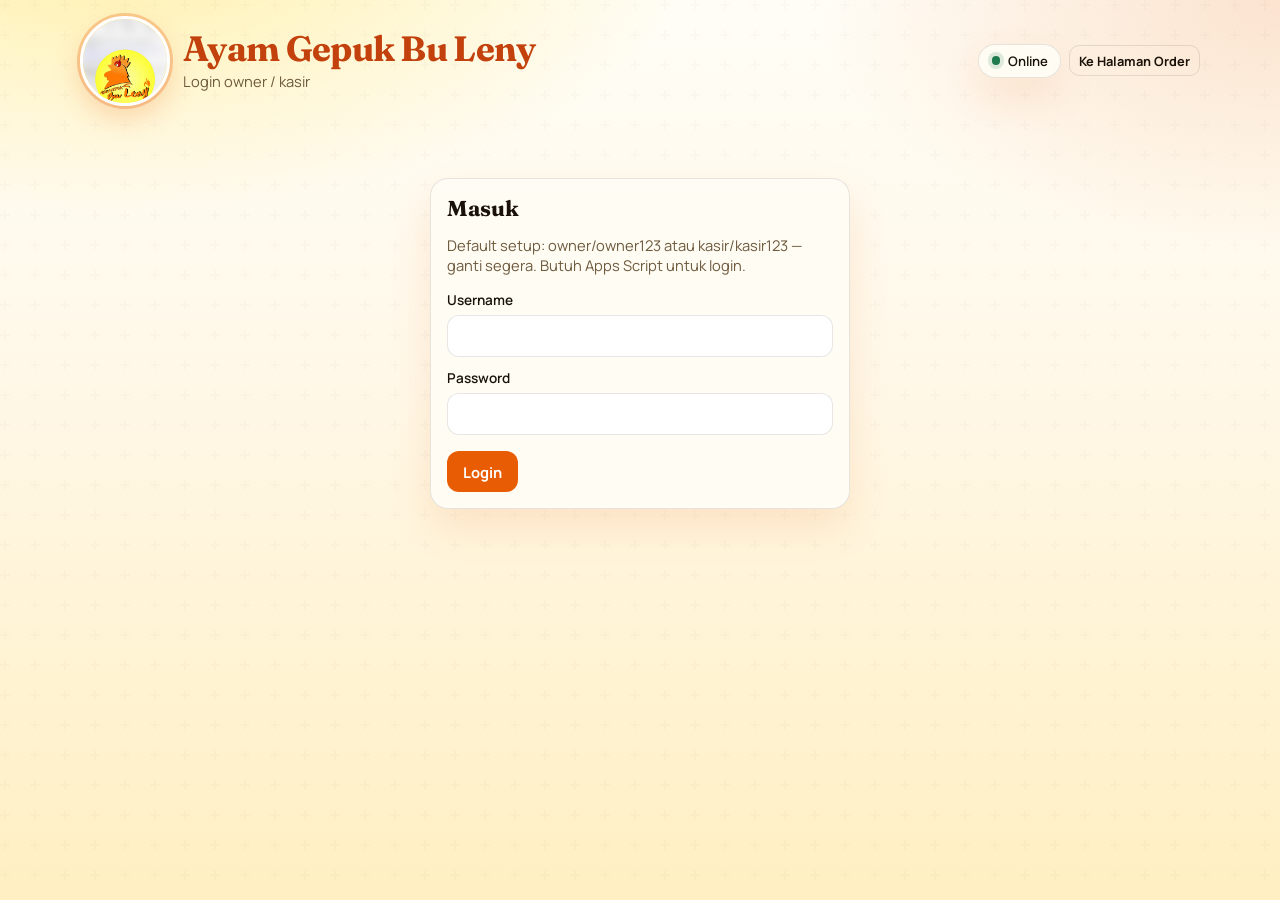
<file: dashboard.html>
<!DOCTYPE html>
<html lang="id">
<head>
  <meta charset="UTF-8">
  <meta name="viewport" content="width=device-width, initial-scale=1.0">
  <title>Dashboard Toko</title>
  <link rel="preconnect" href="https://fonts.googleapis.com">
  <link rel="preconnect" href="https://fonts.gstatic.com" crossorigin>
  <link href="https://fonts.googleapis.com/css2?family=Fraunces:opsz,wght@9..144,600;9..144,700&family=Manrope:wght@400;500;600;700;800&display=swap" rel="stylesheet">
  <link rel="stylesheet" href="web/css/app.css">
</head>
<body>
  <div class="app-shell">
    <div class="topbar">
      <div class="brand-block">
        <img class="brand-logo" id="storeLogo" src="assets/brand/logo.jpg" alt="Logo" width="96" height="96">
        <div class="brand-copy">
          <h1 class="brand-name" id="dashBrand">Dashboard</h1>
          <p class="brand-sub" id="dashSub">Login owner / kasir</p>
        </div>
      </div>
      <div style="display:flex;gap:.5rem;align-items:center;flex-wrap:wrap;justify-content:flex-end;">
        <div class="status-pill offline" id="netStatus">
          <span class="status-dot"></span>
          <span id="netStatusLabel">Cek koneksi...</span>
        </div>
        <div class="nav-links">
          <a class="btn btn-ghost btn-sm" href="index.html">Ke Halaman Order</a>
          <button class="btn btn-secondary btn-sm hidden" id="btnLogout" type="button">Logout</button>
        </div>
      </div>
    </div>

    <div class="sync-banner" id="syncBanner"></div>

    <section class="panel login-wrap" id="loginPanel">
      <h2 class="section-title">Masuk</h2>
      <p class="brand-sub" style="margin-bottom:1rem;">Default setup: owner/owner123 atau kasir/kasir123 — ganti segera. Butuh Apps Script untuk login.</p>
      <div class="form-grid" style="grid-template-columns:1fr;">
        <label>
          Username
          <input id="loginUser" autocomplete="username">
        </label>
        <label>
          Password
          <input id="loginPass" type="password" autocomplete="current-password">
        </label>
      </div>
      <div class="actions">
        <button class="btn btn-primary" id="btnLogin" type="button">Login</button>
      </div>
    </section>

    <section id="appPanel" class="hidden">
      <div class="tabs" id="tabs">
        <button class="tab active" data-tab="overview" type="button">Performa</button>
        <button class="tab" data-tab="orders" type="button">Pesanan</button>
        <button class="tab" data-tab="pos" type="button">Kasir Cepat</button>
        <button class="tab owner-only hidden" data-tab="settings" type="button">Settings</button>
        <button class="tab owner-only hidden" data-tab="menu" type="button">Menu</button>
      </div>

      <div id="tab-overview" class="panel">
        <h2 class="section-title">Performa Toko</h2>
        <div class="stats-grid" id="statsGrid"></div>
        <p class="empty">Data diambil dari sheet Orders. Cocok untuk pantauan harian owner/kasir.</p>
      </div>

      <div id="tab-orders" class="panel hidden">
        <div style="display:flex;justify-content:space-between;gap:.5rem;align-items:center;flex-wrap:wrap;margin-bottom:.75rem;">
          <h2 class="section-title" style="margin:0;">Pesanan Terbaru</h2>
          <button class="btn btn-secondary btn-sm" id="btnRefreshOrders" type="button">Refresh</button>
        </div>
        <div style="overflow-x:auto;">
          <table class="order-table">
            <thead>
              <tr>
                <th>Waktu</th>
                <th>ID</th>
                <th>Customer</th>
                <th>Total</th>
                <th>Status</th>
                <th>Oleh</th>
              </tr>
            </thead>
            <tbody id="ordersBody"></tbody>
          </table>
        </div>
      </div>

      <div id="tab-pos" class="panel hidden">
        <h2 class="section-title">Kasir Cepat</h2>
        <p class="brand-sub" style="margin-bottom:1rem;">Buat pesanan sebagai kasir/owner (langsung ke database + offline queue).</p>
        <div class="menu-grid" id="posMenu"></div>
        <div class="form-grid">
          <label>Nama Customer<input id="posCustomer"></label>
          <label>Jenis
            <select id="posType">
              <option value="perorangan">Perorangan</option>
              <option value="pabrik">Pabrik</option>
            </select>
          </label>
          <label id="posPabrikField" class="hidden">Nama Pabrik<input id="posPabrik"></label>
        </div>
        <div id="posCart" class="empty">Keranjang kosong.</div>
        <div class="grand-total"><span>Total</span><span id="posTotal">Rp 0</span></div>
        <div class="actions">
          <button class="btn btn-primary" id="btnPosSave" type="button">Simpan Pesanan</button>
          <button class="btn btn-ghost" id="btnPosClear" type="button">Kosongkan</button>
        </div>
      </div>

      <div id="tab-settings" class="panel hidden owner-only">
        <h2 class="section-title">Settings Toko</h2>
        <p class="brand-sub" style="margin-bottom:1rem;">Optimistic locking via settings_version — jika bentrok, muat ulang.</p>
        <div class="form-grid">
          <label>Nama Toko<input id="set_store_name"></label>
          <label>WhatsApp (62...)<input id="set_wa_number"></label>
          <label style="grid-column:1/-1;">Logo URL (path website / link Drive)<input id="set_logo_url" placeholder="assets/brand/logo.jpg atau link Drive"></label>
          <label>Email notifikasi toko (opsional)<input id="set_notify_email" type="email" placeholder="owner@email.com — tembusan nota"></label>
          <label>Prefix subject email<input id="set_email_subject_prefix" placeholder="Nota"></label>
          <label style="grid-column:1/-1;">Teks terima kasih email<textarea id="set_email_thankyou_text" rows="2"></textarea></label>
          <label>Wallet / E-wallet<input id="set_wallet_number"></label>
          <label>Rek Mandiri<input id="set_rek_mandiri"></label>
          <label>Rek Permata<input id="set_rek_permata"></label>
          <label>Rek Jago<input id="set_rek_jago"></label>
          <label style="grid-column:1/-1;">QRIS URL (Drive link OK)<input id="set_qris_url"></label>
          <label>Folder foto Drive (ID)<input id="set_menu_photos_folder_id" placeholder="ID dari /folders/XXXX"></label>
          <label>Atau URL folder Drive<input id="set_menu_photos_folder_url" placeholder="https://drive.google.com/drive/folders/..."></label>
          <label style="grid-column:1/-1;">Base URL website (untuk path assets/...) <input id="set_menu_photos_base_url" placeholder="https://username.github.io/agbl"></label>
        </div>
        <p class="empty" id="settingsVersionLabel"></p>
        <div class="actions">
          <button class="btn btn-primary" id="btnSaveSettings" type="button">Simpan Settings</button>
          <button class="btn btn-secondary" id="btnSyncPhotos" type="button">Sync foto dari Drive</button>
        </div>
      </div>

      <div id="tab-menu" class="panel hidden owner-only">
        <h2 class="section-title">Kelola Menu</h2>
        <div class="form-grid">
          <label>ID (kosongkan = baru)<input id="menu_id" placeholder="otomatis"></label>
          <label>Nama<input id="menu_name"></label>
          <label>Harga<input id="menu_price" type="number" min="0" step="500"></label>
          <label>Urutan<input id="menu_sort" type="number" min="0"></label>
          <label style="grid-column:1/-1;">Deskripsi<textarea id="menu_desc" rows="2"></textarea></label>
          <label style="grid-column:1/-1;">Foto (path website / link Drive)<input id="menu_image" placeholder="assets/menu/m01.jpg atau link Drive"></label>
          <label>Aktif?
            <select id="menu_active">
              <option value="TRUE">Aktif</option>
              <option value="FALSE">Nonaktif</option>
            </select>
          </label>
        </div>
        <div class="actions">
          <button class="btn btn-primary" id="btnUpsertMenu" type="button">Simpan Menu</button>
        </div>
        <div style="overflow-x:auto;margin-top:1rem;">
          <table class="order-table">
            <thead>
              <tr><th>Foto</th><th>ID</th><th>Nama</th><th>Harga</th><th>Aktif</th><th>Edit</th></tr>
            </thead>
            <tbody id="menuAdminBody"></tbody>
          </table>
        </div>
      </div>
    </section>
  </div>

  <div class="toast-host" id="toastHost"></div>
  <script src="web/config.js"></script>
  <script src="web/js/common.js"></script>
  <script src="web/js/dashboard-app.js"></script>
</body>
</html>
</file>
<file: web/css/app.css>
:root {
    --bg: #fff8e8;
    --bg-deep: #ffe9b0;
    --ink: #1a1208;
    --muted: #6e5a3d;
    --brand: #e85d04;
    --brand-dark: #c2410c;
    --accent: #ffb703;
    --sun: #ffe566;
    --flame: #dc2f02;
    --card: rgba(255, 252, 245, 0.94);
    --line: rgba(26, 18, 8, 0.1);
    --ok: #1f7a4c;
    --warn: #a16207;
    --danger: #dc2f02;
    --shadow: 0 18px 40px rgba(232, 93, 4, 0.12);
    --radius: 18px;
    --font-display: "Fraunces", Georgia, serif;
    --font-body: "Manrope", sans-serif;
  }

  * { box-sizing: border-box; }
  html { scroll-behavior: smooth; }
  body {
    margin: 0;
    min-height: 100vh;
    font-family: var(--font-body);
    color: var(--ink);
    background:
      radial-gradient(1100px 520px at 8% -8%, rgba(255, 229, 102, 0.55), transparent 55%),
      radial-gradient(900px 480px at 100% 0%, rgba(232, 93, 4, 0.16), transparent 52%),
      linear-gradient(180deg, #fffdf6 0%, var(--bg) 42%, #ffefc2 100%);
  }

  body::before {
    content: "";
    position: fixed;
    inset: 0;
    pointer-events: none;
    opacity: 0.35;
    background-image: url("data:image/svg+xml,%3Csvg width='60' height='60' viewBox='0 0 60 60' xmlns='http://www.w3.org/2000/svg'%3E%3Cg fill='none' fill-rule='evenodd'%3E%3Cg fill='%231c1915' fill-opacity='0.04'%3E%3Cpath d='M36 34v-4h-2v4h-4v2h4v4h2v-4h4v-2h-4zm0-30V0h-2v4h-4v2h4v4h2V6h4V4h-4zM6 34v-4H4v4H0v2h4v4h2v-4h4v-2H6zM6 4V0H4v4H0v2h4v4h2V6h4V4H6z'/%3E%3C/g%3E%3C/g%3E%3C/svg%3E");
  }

  a { color: inherit; }

  .app-shell {
    width: min(1120px, calc(100% - 1.5rem));
    margin: 0 auto;
    padding: 1rem 0 5rem;
    position: relative;
    z-index: 1;
  }

  .topbar {
    display: flex;
    align-items: center;
    justify-content: space-between;
    gap: 1rem;
    margin-bottom: 1.25rem;
    animation: rise 0.55s ease both;
  }

  .brand-block {
    display: flex;
    align-items: center;
    gap: 0.85rem;
  }

  .brand-logo {
    width: clamp(4.2rem, 12vw, 5.6rem);
    height: clamp(4.2rem, 12vw, 5.6rem);
    border-radius: 50%;
    object-fit: cover;
    background: var(--sun);
    border: 3px solid #fff;
    box-shadow:
      0 0 0 3px rgba(232, 93, 4, 0.28),
      0 12px 28px rgba(232, 93, 4, 0.22);
    flex-shrink: 0;
    animation: rise 0.55s ease both;
  }

  .brand-logo.is-missing {
    display: none;
  }

  .brand-copy {
    display: flex;
    flex-direction: column;
    gap: 0.15rem;
    min-width: 0;
  }

  .brand-name {
    font-family: var(--font-display);
    font-size: clamp(1.45rem, 3.8vw, 2.2rem);
    font-weight: 700;
    letter-spacing: -0.02em;
    line-height: 1.1;
    margin: 0;
    color: var(--brand-dark);
  }

  .brand-sub {
    color: var(--muted);
    font-size: 0.92rem;
    margin: 0;
  }

  .status-pill {
    display: inline-flex;
    align-items: center;
    gap: 0.45rem;
    padding: 0.45rem 0.8rem;
    border-radius: 999px;
    background: var(--card);
    border: 1px solid var(--line);
    box-shadow: var(--shadow);
    font-size: 0.82rem;
    font-weight: 600;
    white-space: nowrap;
  }

  .status-dot {
    width: 0.55rem;
    height: 0.55rem;
    border-radius: 50%;
    background: var(--warn);
    box-shadow: 0 0 0 4px rgba(161, 98, 7, 0.15);
  }

  .status-pill.online .status-dot {
    background: var(--ok);
    box-shadow: 0 0 0 4px rgba(31, 122, 76, 0.15);
    animation: pulse 1.8s ease infinite;
  }

  .status-pill.offline .status-dot {
    background: var(--danger);
    box-shadow: 0 0 0 4px rgba(180, 35, 24, 0.12);
  }

  .hero-note {
    margin: 0 0 1.25rem;
    color: var(--muted);
    max-width: 36rem;
    animation: rise 0.65s ease both;
  }

  .panel {
    background: var(--card);
    border: 1px solid var(--line);
    border-radius: var(--radius);
    box-shadow: var(--shadow);
    padding: 1rem;
    backdrop-filter: blur(8px);
  }

  .section-title {
    font-family: var(--font-display);
    font-size: 1.35rem;
    margin: 0 0 0.85rem;
  }

  .menu-grid {
    display: grid;
    grid-template-columns: repeat(auto-fill, minmax(160px, 1fr));
    gap: 0.75rem;
    margin-bottom: 1.25rem;
    animation: rise 0.7s ease both;
  }

  .menu-card {
    background: #fffdf9;
    border: 1px solid var(--line);
    border-radius: 14px;
    padding: 0;
    display: flex;
    flex-direction: column;
    gap: 0;
    min-height: 148px;
    overflow: hidden;
    transition: transform 0.2s ease, border-color 0.2s ease, box-shadow 0.2s ease;
  }

  .menu-card:hover {
    transform: translateY(-2px);
    border-color: rgba(232, 93, 4, 0.35);
    box-shadow: 0 10px 24px rgba(232, 93, 4, 0.12);
  }

  .menu-photo {
    position: relative;
    aspect-ratio: 4 / 3;
    background:
      linear-gradient(145deg, #ebe4d8, #d9d0c2);
    overflow: hidden;
  }

  .menu-photo img {
    width: 100%;
    height: 100%;
    object-fit: cover;
    display: block;
    transition: transform 0.35s ease;
  }

  .menu-card:hover .menu-photo img {
    transform: scale(1.04);
  }

  .menu-photo.is-placeholder::after {
    content: "Foto menu";
    position: absolute;
    inset: 0;
    display: grid;
    place-items: center;
    color: rgba(28, 25, 21, 0.45);
    font-size: 0.78rem;
    font-weight: 600;
    letter-spacing: 0.02em;
  }

  .menu-photo.is-placeholder img {
    opacity: 0;
  }

  .menu-card-body {
    padding: 0.85rem;
    display: flex;
    flex-direction: column;
    gap: 0.45rem;
    flex: 1;
  }

  .menu-card h3 {
    margin: 0;
    font-size: 0.98rem;
    line-height: 1.25;
  }

  .menu-card p {
    margin: 0;
    color: var(--muted);
    font-size: 0.78rem;
    line-height: 1.35;
    flex: 1;
  }

  .menu-card .price {
    font-weight: 700;
    font-size: 0.92rem;
  }

  .btn {
    appearance: none;
    border: none;
    cursor: pointer;
    border-radius: 12px;
    padding: 0.65rem 1rem;
    font-family: inherit;
    font-weight: 700;
    font-size: 0.92rem;
    transition: transform 0.15s ease, background 0.15s ease, opacity 0.15s ease;
  }

  .btn:active { transform: scale(0.98); }
  .btn:disabled { opacity: 0.55; cursor: not-allowed; }

  .btn-primary {
    background: var(--brand);
    color: #fff;
  }
  .btn-primary:hover { background: var(--brand-dark); }

  .btn-secondary {
    background: #efe8dc;
    color: var(--ink);
  }

  .btn-ghost {
    background: transparent;
    border: 1px solid var(--line);
    color: var(--ink);
  }

  .btn-danger {
    background: #f8e5e2;
    color: var(--danger);
  }

  .btn-sm {
    padding: 0.35rem 0.55rem;
    border-radius: 10px;
    font-size: 0.8rem;
  }

  .btn-icon {
    width: 2.1rem;
    height: 2.1rem;
    display: inline-flex;
    align-items: center;
    justify-content: center;
    padding: 0;
  }

  .form-grid {
    display: grid;
    grid-template-columns: repeat(2, minmax(0, 1fr));
    gap: 0.75rem;
    margin-bottom: 1rem;
  }

  label {
    display: grid;
    gap: 0.35rem;
    font-size: 0.85rem;
    font-weight: 600;
  }

  input, select, textarea {
    width: 100%;
    border: 1px solid var(--line);
    border-radius: 12px;
    padding: 0.7rem 0.8rem;
    font: inherit;
    background: #fff;
    color: var(--ink);
  }

  input.is-invalid, select.is-invalid, textarea.is-invalid {
    border-color: var(--danger);
    box-shadow: 0 0 0 3px rgba(180, 35, 24, 0.12);
  }

  .hint {
    color: var(--danger);
    font-size: 0.75rem;
    font-weight: 500;
    display: none;
  }

  .is-invalid + .hint, .field-error .hint { display: block; }

  .order-table {
    width: 100%;
    border-collapse: collapse;
    font-size: 0.9rem;
  }

  .order-table th, .order-table td {
    padding: 0.65rem 0.35rem;
    border-bottom: 1px solid var(--line);
    text-align: left;
    vertical-align: middle;
  }

  .order-table th {
    color: var(--muted);
    font-size: 0.78rem;
    text-transform: uppercase;
    letter-spacing: 0.04em;
  }

  .qty-actions {
    display: inline-flex;
    gap: 0.3rem;
  }

  .grand-total {
    display: flex;
    justify-content: space-between;
    align-items: center;
    margin-top: 0.85rem;
    padding-top: 0.85rem;
    border-top: 1px dashed var(--line);
    font-size: 1.05rem;
    font-weight: 800;
  }

  .actions {
    display: flex;
    flex-wrap: wrap;
    gap: 0.55rem;
    margin-top: 1rem;
  }

  .payment-box {
    margin-top: 1rem;
    display: grid;
    gap: 0.55rem;
    padding: 0.9rem;
    border-radius: 14px;
    background: #f7f1e8;
    border: 1px solid var(--line);
  }

  .payment-box h4 {
    margin: 0;
    font-family: var(--font-display);
  }

  .payment-box p {
    margin: 0;
    font-size: 0.88rem;
    color: var(--ink);
  }

  .qris-wrap {
    margin-top: 0.35rem;
    text-align: center;
  }

  .qris-wrap img {
    width: min(220px, 70vw);
    border-radius: 12px;
    border: 1px solid var(--line);
    background: #fff;
  }

  .toast-host {
    position: fixed;
    right: 1rem;
    bottom: 1rem;
    z-index: 9999;
    display: grid;
    gap: 0.5rem;
    width: min(340px, calc(100% - 2rem));
  }

  .toast {
    background: #1c1915;
    color: #fff;
    padding: 0.85rem 1rem;
    border-radius: 14px;
    box-shadow: var(--shadow);
    animation: slideIn 0.28s ease both;
    font-size: 0.9rem;
  }

  .toast.ok { background: #163d2b; }
  .toast.warn { background: #5c3d08; }
  .toast.err { background: #5c1611; }

  .sync-banner {
    display: none;
    margin-bottom: 0.85rem;
    padding: 0.7rem 0.9rem;
    border-radius: 12px;
    background: #fff7e6;
    border: 1px solid rgba(161, 98, 7, 0.25);
    color: #5c3d08;
    font-size: 0.88rem;
    animation: rise 0.4s ease both;
  }

  .sync-banner.show { display: block; }

  .nav-links {
    display: flex;
    gap: 0.5rem;
    flex-wrap: wrap;
  }

  .nav-links a, .nav-links button {
    text-decoration: none;
  }

  .stats-grid {
    display: grid;
    grid-template-columns: repeat(auto-fit, minmax(140px, 1fr));
    gap: 0.75rem;
    margin-bottom: 1rem;
  }

  .stat-card {
    padding: 0.9rem;
    border-radius: 14px;
    background: #fffdf9;
    border: 1px solid var(--line);
  }

  .stat-card span {
    display: block;
    color: var(--muted);
    font-size: 0.78rem;
    margin-bottom: 0.25rem;
  }

  .stat-card strong {
    font-size: 1.25rem;
    font-family: var(--font-display);
  }

  .login-wrap {
    max-width: 420px;
    margin: 8vh auto 0;
    animation: rise 0.5s ease both;
  }

  .empty {
    color: var(--muted);
    font-size: 0.92rem;
    padding: 0.75rem 0;
  }

  .tabs {
    display: flex;
    gap: 0.4rem;
    margin-bottom: 1rem;
    flex-wrap: wrap;
  }

  .tab {
    border: 1px solid var(--line);
    background: #fff;
    border-radius: 999px;
    padding: 0.45rem 0.85rem;
    cursor: pointer;
    font-weight: 600;
    font-size: 0.85rem;
  }

  .tab.active {
    background: var(--ink);
    color: #fff;
    border-color: var(--ink);
  }

  .hidden { display: none !important; }

  /* Floating GoFood-style cart */
  .app-shell.has-cart {
    padding-bottom: 7.5rem;
  }

  .cart-fab {
    position: fixed;
    left: 50%;
    bottom: calc(0.85rem + env(safe-area-inset-bottom, 0px));
    transform: translateX(-50%) translateY(120%);
    z-index: 80;
    width: min(560px, calc(100% - 1.25rem));
    display: flex;
    align-items: center;
    gap: 0.75rem;
    padding: 0.7rem 0.85rem;
    border: none;
    border-radius: 18px;
    background: linear-gradient(135deg, #e85d04, #c2410c);
    color: #fff;
    box-shadow: 0 16px 36px rgba(194, 65, 12, 0.35);
    cursor: pointer;
    transition: transform 0.28s ease, opacity 0.2s ease;
    opacity: 0;
    pointer-events: none;
  }

  .cart-fab.show {
    transform: translateX(-50%) translateY(0);
    opacity: 1;
    pointer-events: auto;
  }

  .cart-fab:active { transform: translateX(-50%) scale(0.98); }

  .cart-fab-badge {
    min-width: 2rem;
    height: 2rem;
    border-radius: 999px;
    background: #fff;
    color: var(--brand-dark);
    display: grid;
    place-items: center;
    font-weight: 800;
    font-size: 0.9rem;
  }

  .cart-fab-meta {
    flex: 1;
    text-align: left;
    min-width: 0;
  }

  .cart-fab-meta strong {
    display: block;
    font-size: 0.95rem;
  }

  .cart-fab-meta span {
    display: block;
    font-size: 0.78rem;
    opacity: 0.9;
  }

  .cart-fab-cta {
    font-weight: 800;
    font-size: 0.88rem;
    white-space: nowrap;
  }

  .sheet-backdrop {
    position: fixed;
    inset: 0;
    background: rgba(26, 18, 8, 0.45);
    z-index: 90;
    opacity: 0;
    pointer-events: none;
    transition: opacity 0.22s ease;
  }

  .sheet-backdrop.open {
    opacity: 1;
    pointer-events: auto;
  }

  .sheet {
    position: fixed;
    left: 0;
    right: 0;
    bottom: 0;
    z-index: 95;
    max-height: min(92vh, 860px);
    background: #fffdf8;
    border-radius: 22px 22px 0 0;
    box-shadow: 0 -18px 50px rgba(26, 18, 8, 0.18);
    transform: translateY(110%);
    transition: transform 0.28s cubic-bezier(.2,.8,.2,1);
    display: flex;
    flex-direction: column;
    padding-bottom: env(safe-area-inset-bottom, 0px);
  }

  .sheet.open { transform: translateY(0); }

  .sheet-handle {
    width: 42px;
    height: 4px;
    border-radius: 999px;
    background: #d9cbb5;
    margin: 0.55rem auto 0.2rem;
  }

  .sheet-header {
    display: flex;
    align-items: center;
    justify-content: space-between;
    gap: 0.75rem;
    padding: 0.55rem 1rem 0.75rem;
    border-bottom: 1px solid var(--line);
  }

  .sheet-header h2 {
    margin: 0;
    font-family: var(--font-display);
    font-size: 1.2rem;
  }

  .sheet-body {
    overflow: auto;
    padding: 1rem;
    flex: 1;
  }

  .sheet-footer {
    padding: 0.85rem 1rem 1rem;
    border-top: 1px solid var(--line);
    background: #fffaf0;
    display: grid;
    gap: 0.55rem;
  }

  .cart-line {
    display: grid;
    grid-template-columns: 1fr auto;
    gap: 0.35rem 0.75rem;
    padding: 0.75rem 0;
    border-bottom: 1px dashed var(--line);
  }

  .cart-line h4 {
    margin: 0;
    font-size: 0.95rem;
  }

  .cart-line .variant-summary {
    margin: 0.2rem 0 0;
    color: var(--muted);
    font-size: 0.78rem;
    line-height: 1.35;
  }

  .cart-line-price {
    font-weight: 700;
    text-align: right;
  }

  .variant-group {
    margin-bottom: 1rem;
  }

  .variant-group h4 {
    margin: 0 0 0.2rem;
    font-size: 0.95rem;
  }

  .variant-group .hint-soft {
    margin: 0 0 0.55rem;
    color: var(--muted);
    font-size: 0.78rem;
  }

  .chip-row {
    display: flex;
    flex-wrap: wrap;
    gap: 0.45rem;
  }

  .chip {
    border: 1px solid var(--line);
    background: #fff;
    border-radius: 999px;
    padding: 0.5rem 0.8rem;
    font-size: 0.85rem;
    font-weight: 600;
    cursor: pointer;
    transition: background 0.15s ease, border-color 0.15s ease, color 0.15s ease;
  }

  .chip.selected {
    background: #fff1d6;
    border-color: var(--brand);
    color: var(--brand-dark);
  }

  .chip.disabled {
    opacity: 0.4;
    cursor: not-allowed;
  }

  .step-ok {
    text-align: center;
    padding: 0.5rem 0 0.25rem;
  }

  .step-ok h3 {
    margin: 0.35rem 0;
    font-family: var(--font-display);
    color: var(--brand-dark);
  }

  .menu-card .btn-add-full {
    width: 100%;
  }

  @keyframes rise {
    from { opacity: 0; transform: translateY(10px); }
    to { opacity: 1; transform: none; }
  }

  @keyframes slideIn {
    from { opacity: 0; transform: translateY(12px); }
    to { opacity: 1; transform: none; }
  }

  @keyframes pulse {
    0%, 100% { transform: scale(1); }
    50% { transform: scale(1.15); }
  }

  @media (max-width: 720px) {
    .form-grid { grid-template-columns: 1fr; }
    .menu-grid { grid-template-columns: repeat(2, minmax(0, 1fr)); }
    .order-table { font-size: 0.8rem; }
    .actions { flex-direction: column; }
    .actions .btn { width: 100%; }
    .brand-name { font-size: 1.25rem; }
    .hero-note { font-size: 0.88rem; }
  }
</file>
